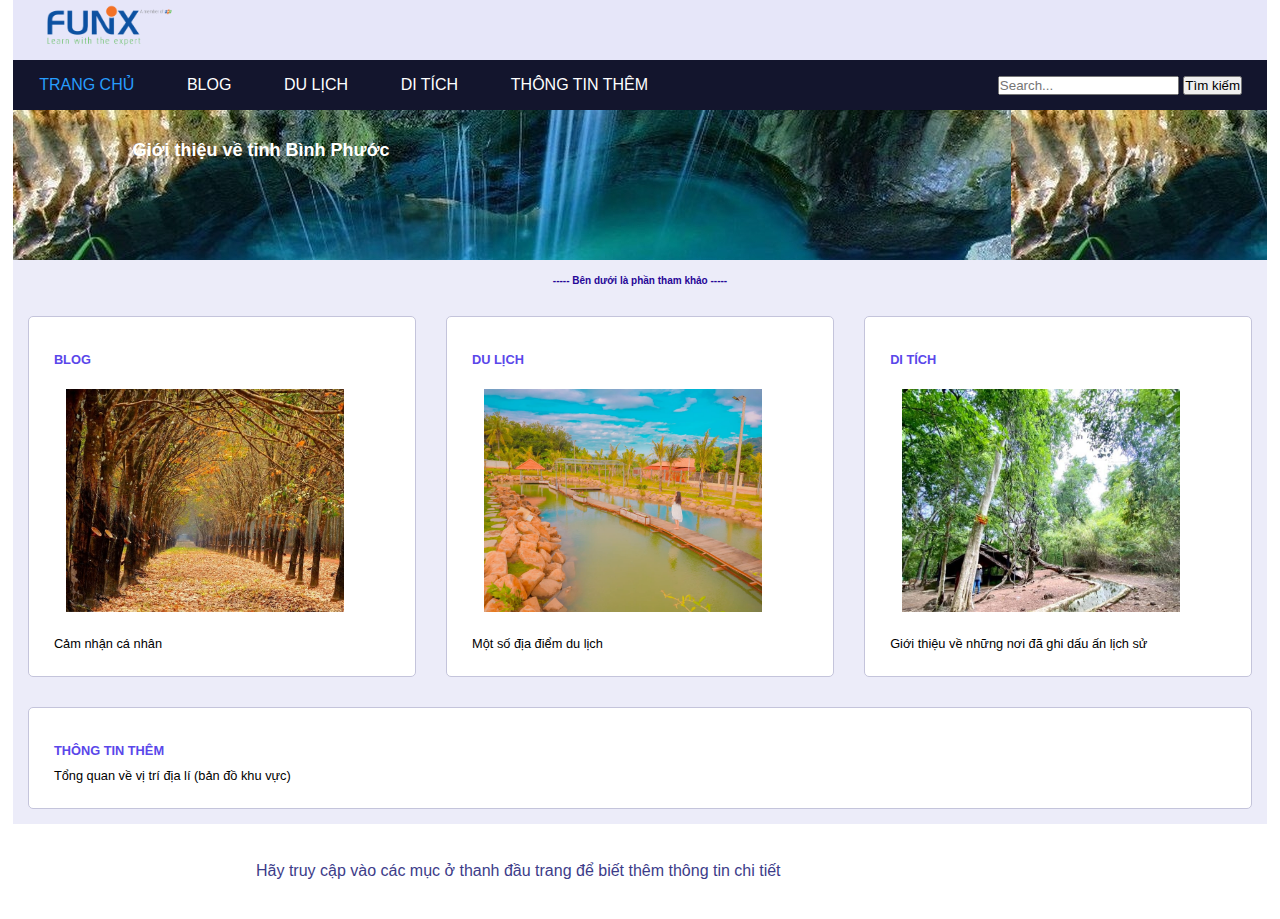
<file: index.html>
<!DOCTYPE html>
<html lang="en">
<head>
    <meta charset="UTF-8">
    <title>Tỉnh Bình Phước có gì? </title>
    <link rel="stylesheet" href="style.css">
    <meta name="viewport" content="width=device-width, initial-scale=1.0">
    <meta http-equiv="X-UA-Compatible" content="IE=edge">
    <meta name="discription" content="du lịch Bình Phước">

</head>

<body>
    <div class="container">
        <header>
            <a href="#"><img src="img/logo.png" alt="Logo-picture" class="header_size_logo"></a>
        </header>
    
        <nav>
            <div class="menu">
                <ul>
                    <li><a href="index.html" title="click to visit"  style="color:rgb(39, 157, 253)">Trang chủ</a></li>
                    <li><a href="Blog.html" title="click to visit"  > Blog </a></li>
                    <li><a href="dulich.html" title="click to visit"  >Du lịch </a></li>
                    <li><a href="ditich.html" title="click to visit"  > Di tích</a></li>
                    <li><a href="thongtinthem.html" title="click to visit"  >Thông tin thêm</a></li>
                    
                </ul>
            </div>
            <div class="search">
                <input type="search" placeholder="Search..." title="click vào đây để nhập">
                <button title="nhấp vào đây để tìm kiếm">Tìm kiếm</button>
            </div>
        </nav>
    
        <div id="slide">
                <h2> Giới thiệu về tỉnh Bình Phước</h2>
               
    
        </div>
    
        <article>
            <h3>----- Bên dưới là phần tham khảo -----</h3>
            <div class="news_list">
                <div class="news_item">
                    <h4>BLOG</h4>
                    <img src="img/blog.jpg" alt="hinhminhhoa">
                    <div class="content">
                        Cảm nhận cá nhân
                    </div>
                </div>

                <div class="news_item">
                    <h4>DU LỊCH</h4>
                    <img src="img/dulich.jpg" alt="hinhminhhoa">
                    <div class="content">
                        Một số địa điểm du lịch
                    </div>
                </div>

                <div class="news_item">
                    <h4>DI TÍCH</h4>
                    <img src="img/ditich.jpg" alt="hinhminhhoa">
                    <div class="content">
                        Giới thiệu về những nơi đã ghi dấu ấn lịch sử
                    </div>
                </div>
            </div >
         
        <div class="news_list">    
            <div class="news_item">
                <h4>THÔNG TIN THÊM</h4>
                <p> Tổng quan về vị trí địa lí (bản đồ khu vực)</p>

                </div>
            </div>
        </div>
        </article>
    
        
    
        <footer>
            <p> Hãy truy cập vào các mục ở thanh đầu trang để biết thêm thông tin chi tiết</p>

        </footer>
    </div>
    


</body>

</html>
</file>
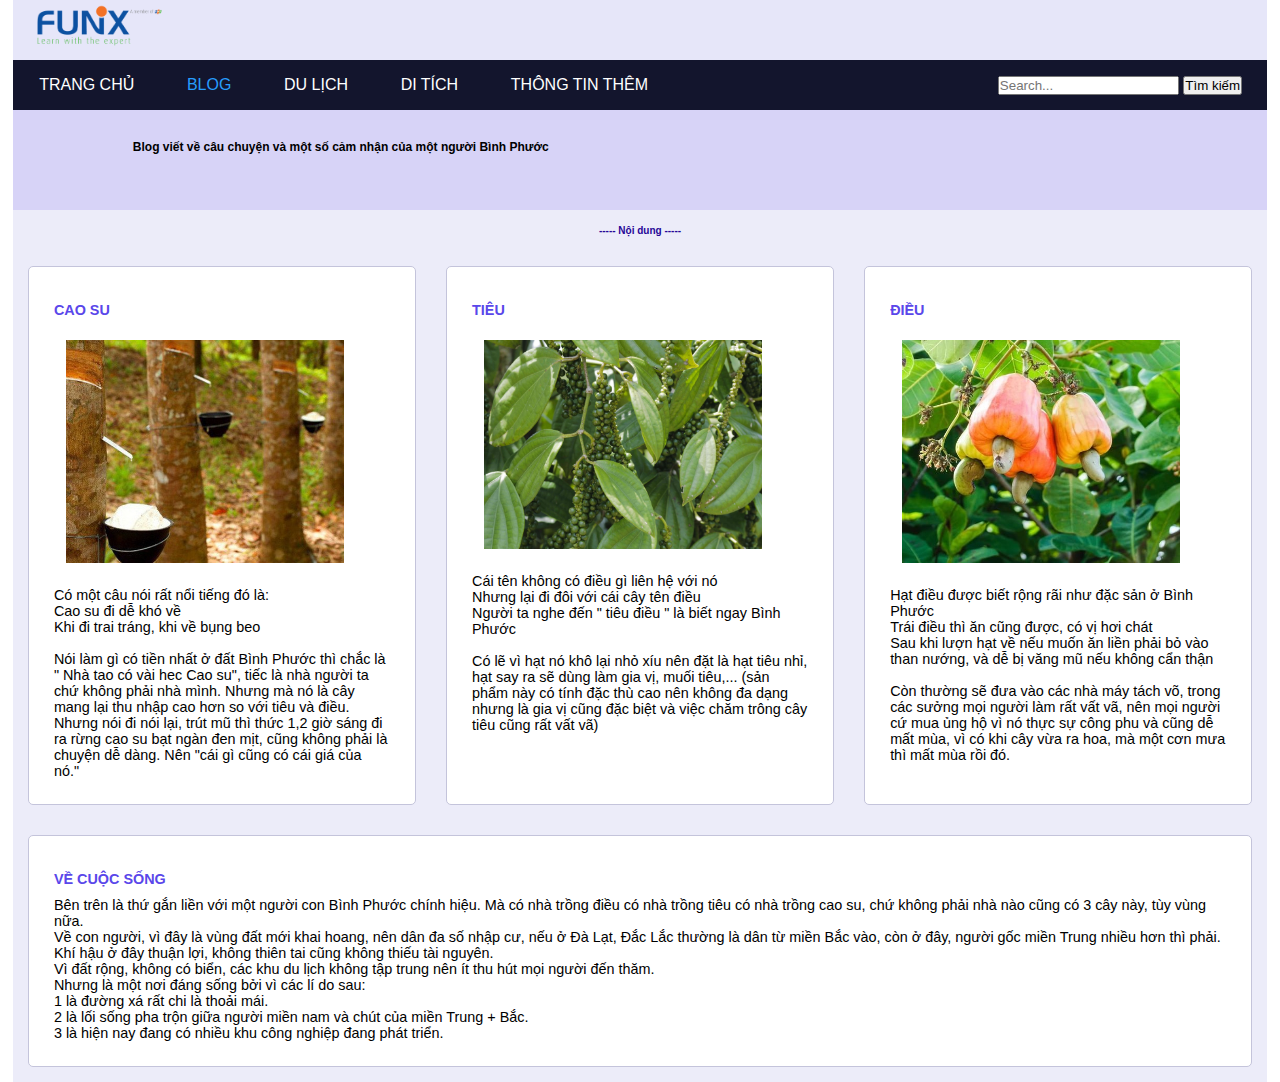
<file: Blog.html>
<!DOCTYPE html>
<html lang="en">
<head>
    <meta charset="UTF-8">
    <title>Blog viết về Bình Phước</title>
    <link rel="stylesheet" href="style.blog_dulich_ditich.css">
    <meta name="viewport" content="width=device-width, initial-scale=1.0">
    <meta http-equiv="X-UA-Compatible" content="IE=edge">

</head>

<body>
    <div class="container">
        <header>
            <a href="#"><img src="img/logo.png" alt="Logo-picture" class="header_size_logo"></a>
        </header>
    
        <nav>
            <div class="menu">
                <ul>
                    <li><a href="index.html" title="click to visit"  >Trang chủ</a></li>
                    <li><a href="Blog.html" title="click to visit" style="color:rgb(39, 157, 253)"> Blog </a></li>
                    <li><a href="dulich.html" title="click to visit">Du lịch </a></li>
                    <li><a href="ditich.html" title="click to visit" > Di tích</a></li>
                    <li><a href="thongtinthem.html" title="click to visit">Thông tin thêm</a></li>
                    
                </ul>
            </div>
            <div class="search">
                <input type="search" placeholder="Search..." title="click vào đây để nhập">
                <button title="nhấp vào đây để tìm kiếm">Tìm kiếm</button>
            </div>
        </nav>
    
        <div id="slide">
                <h2 style="font-size: 12px"> Blog viết về câu chuyện và một số cảm nhận của một người Bình Phước</h2>
               
    
        </div>
    
        <article>
            <h3>----- Nội dung -----</h3>
            <div class="news_list">
                <div class="news_item">
                    <h4>CAO SU</h4>
                    <img src="img/blog_caosu.jpg" alt="hinhminhhoa">
                    <div class="content">
                        Có một câu nói rất nổi tiếng đó là: </br>
                        Cao su đi dễ khó về </br>
                        Khi đi trai tráng, khi về bụng beo</br>
                  
                        </br> 
                        Nói làm gì có tiền nhất ở đất Bình Phước thì chắc là " Nhà tao có vài hec Cao su", tiếc là nhà người ta chứ không phải nhà mình. Nhưng mà
                        nó là cây mang lại thu nhập cao hơn so với tiêu và điều. Nhưng nói đi nói lại, trút mũ thì thức 1,2 giờ sáng đi ra rừng cao su bạt ngàn đen mịt, cũng không phải là
                        chuyện dễ dàng. Nên "cái gì cũng có cái giá của nó."
                    </div>
                </div>

                <div class="news_item">
                    <h4>TIÊU</h4>
                    <img src="img/blog_tieu.jpg" alt="hinhblog_tieu">
                    <div class="content">
                        Cái tên không có điều gì liên hệ với nó </br>
                        Nhưng lại đi đôi với cái cây tên điều </br>
                        Người ta nghe đến " tiêu điều " là biết ngay Bình Phước</br>
                        </br>
                        Có lẽ vì hạt  nó khô lại nhỏ xíu nên đặt là hạt tiêu nhỉ, hạt say ra sẽ dùng làm gia vị, muối tiêu,... (sản phẩm này có tính đặc thù cao nên 
                        không đa dạng nhưng là gia vị cũng đặc biệt và việc chăm trông cây tiêu cũng rất vất vã)

                    </div>
                </div>

                <div class="news_item">
                    <h4>ĐIỀU</h4>
                    <img src="img/blog_dieu.jpg" alt="hinhminhhoa">
                    <div class="content">
                        Hạt điều được biết rộng rãi như đặc sản ở Bình Phước </br>
                        Trái điều thì ăn cũng được, có vị hơi chát </br>
                        Sau khi lượn hạt về nếu muốn ăn liền phải bỏ vào than nướng, và dễ bị văng mũ nếu không cẩn thận</br>
                    </br>
                    Còn thường sẽ đưa vào các nhà máy tách võ, trong các sưởng mọi người làm rất vất vã, nên mọi người cứ mua ủng hộ vì nó 
                    thực sự công phu và cũng dễ mất mùa, vì có khi cây vừa ra hoa, mà một cơn mưa thì mất mùa rồi đó.
                    </div>
                </div>
            </div >
         
        <div class="news_list">    
            <div class="news_item">
                <h4>VỀ CUỘC SỐNG</h4>
                <p> Bên trên là thứ gắn liền với một người con Bình Phước chính hiệu. Mà có nhà trồng điều có nhà trồng tiêu có nhà trồng cao su, chứ không 
                    phải nhà  nào cũng có 3 cây này, tùy vùng nữa. <br>
                     Về con người, vì đây là vùng đất mới
                    khai hoang, nên dân đa số nhập cư, nếu ở Đà Lạt, Đắc Lắc thường là dân từ miền Bắc vào, 
                    còn ở đây, người gốc miền Trung nhiều hơn thì phải.<br>
                    Khí hậu ở đây thuận lợi, không thiên tai cũng không thiếu tài nguyên.<br>
                    Vì đất rộng, không có biển, các khu du lịch không tập trung nên ít thu hút mọi người đến thăm. <br> 
                    Nhưng là một nơi đáng sống bởi vì các lí do sau:<br>
                     1 là đường xá rất chi là thoải mái. <br>
                     2 là lối sống pha trộn giữa người miền nam và chút của miền Trung + Bắc. <br>
                     3 là hiện nay đang có nhiều khu công nghiệp đang phát triển.<br>
                </p>

                </div>
            </div>
        </div>
        </article>
    
        
    
        <footer>
    
        </footer>
    </div>
    


</body>

</html>
</file>
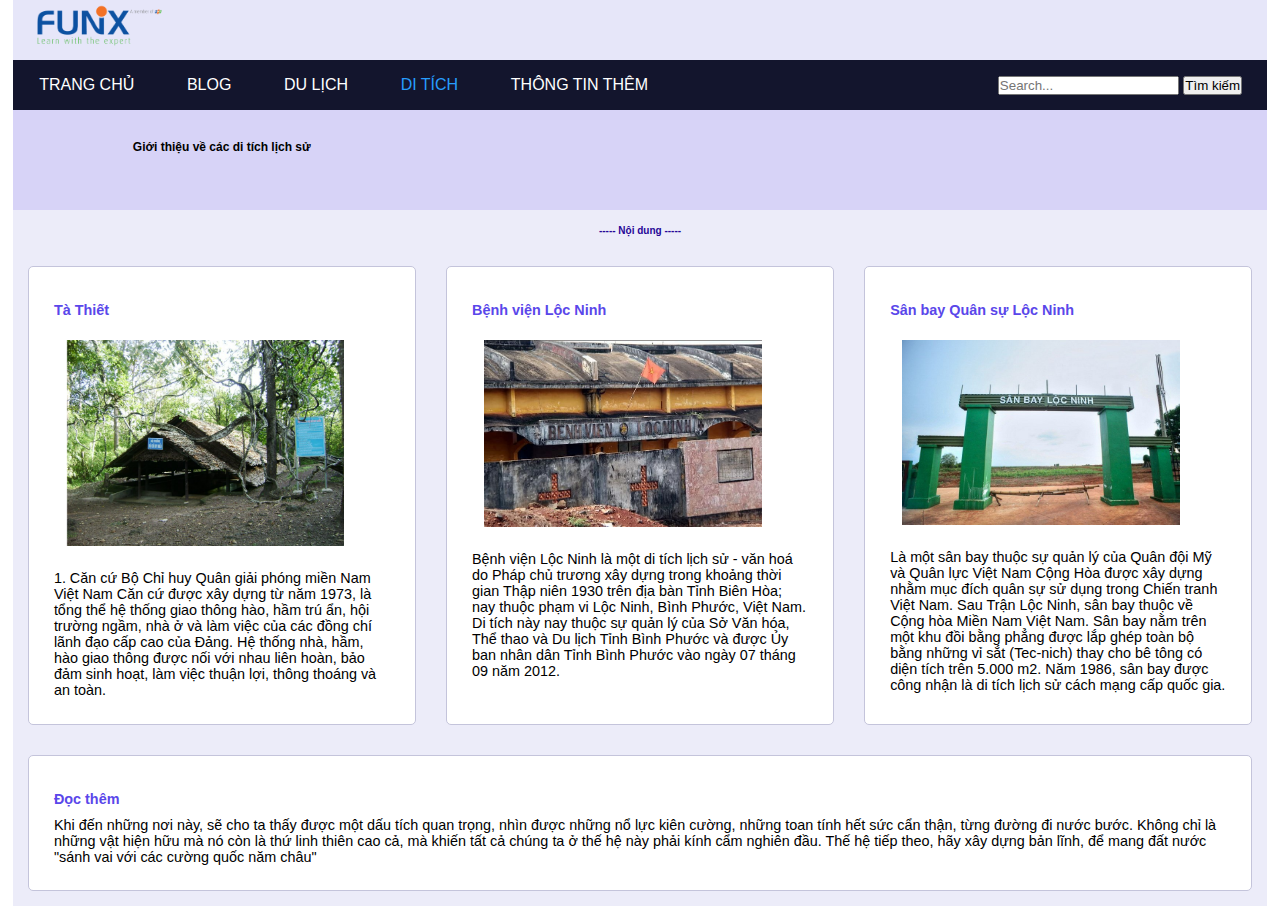
<file: ditich.html>
<!DOCTYPE html>
<html lang="en">

<head>
    <meta charset="UTF-8">
    <title>Di tích Lịch sử ở Bình Phước</title>
    <link rel="stylesheet" href="style.blog_dulich_ditich.css">
    <meta name="viewport" content="width=device-width, initial-scale=1.0">
    <meta http-equiv="X-UA-Compatible" content="IE=edge">

</head>

<body>
    <div class="container">
        <header>
            <a href="#"><img src="img/logo.png" alt="Logo-picture" class="header_size_logo"></a>
        </header>

        <nav>
            <div class="menu">
                <ul>
                    <li><a href="index.html" title="click to visit"  >Trang chủ</a></li>
                    <li><a href="Blog.html" title="click to visit"> Blog </a></li>
                    <li><a href="dulich.html" title="click to visit">Du lịch </a></li>
                    <li><a href="ditich.html" title="click to visit" style="color:rgb(39, 157, 253)"> Di tích</a></li>
                    <li><a href="thongtinthem.html" title="click to visit">Thông tin thêm</a></li>
                    
                </ul>
            </div>
            <div class="search">
                <input type="search" placeholder="Search..." title="click vào đây để nhập">
                <button title="nhấp vào đây để tìm kiếm">Tìm kiếm</button>
            </div>
        </nav>

        <div id="slide">
            <h2 style="font-size: 12px"> Giới thiệu về các di tích lịch sử </h2>


        </div>

        <article>
            <h3>----- Nội dung -----</h3>
            <div class="news_list">
                <div class="news_item">
                    <h4>Tà Thiết </h4>
                    <img src="img/ditich_tathiet.png" alt="hinhminhhoa">
                    <div class="content">
                        1. Căn cứ Bộ Chỉ huy Quân giải phóng miền Nam Việt Nam
                        Căn cứ được xây dựng từ năm 1973, là tổng thể hệ thống giao thông hào, hầm trú ẩn, hội trường
                        ngầm, nhà ở và làm việc của các đồng chí lãnh đạo cấp cao của Đảng. Hệ thống nhà, hầm, hào giao
                        thông được nối với nhau liên hoàn, bảo đảm sinh hoạt, làm việc thuận lợi, thông thoáng và an
                        toàn. 
                    </div>
                </div>

                <div class="news_item">
                    <h4>Bệnh viện Lộc Ninh</h4>
                    <img src="img/ditich_benhvien.jpg" alt="hinhblog_tieu">
                    <div class="content">
                        Bệnh viện Lộc Ninh là một di tích lịch sử - văn hoá do 
                        Pháp chủ trương xây dựng trong khoảng thời gian Thập niên 1930 trên địa bàn Tỉnh Biên Hòa; nay thuộc phạm vi Lộc Ninh, Bình Phước, Việt Nam. Di tích này nay thuộc sự quản lý của Sở Văn hóa, Thể thao và Du lịch Tỉnh Bình Phước và được Ủy ban nhân 
                        dân Tỉnh Bình Phước vào ngày 07 tháng 09 năm 2012.

                    </div>
                </div>

                <div class="news_item">
                    <h4>Sân bay Quân sự Lộc Ninh</h4>
                    <img src="img/ditich_sanbay.jpg" alt="hinhminhhoa">
                    <div class="content">
                         Là một sân bay thuộc sự quản lý của Quân đội Mỹ và
                         Quân lực Việt Nam Cộng Hòa được xây dựng nhằm mục đích quân sự sử dụng trong
                          Chiến tranh Việt Nam. Sau Trận Lộc Ninh, sân bay thuộc về Cộng hòa Miền Nam Việt Nam. 
                          Sân bay nằm trên một khu đồi bằng phẳng được lắp ghép toàn bộ bằng những vỉ sắt (Tec-nich) 
                          thay cho bê tông có diện tích trên 5.000 m2.
                         Năm 1986, sân bay được công nhận là di tích lịch sử cách mạng cấp quốc gia.
                    </div>
                </div>
            </div>

            <div class="news_list">
                <div class="news_item">
                    <h4>Đọc thêm</h4>
                    <p> Khi đến những nơi này, sẽ cho ta thấy được một dấu tích quan trọng, nhìn được
                        những nổ lực kiên cường, những toan tính hết sức cẩn thận, từng đường đi nước bước.
                        Không chỉ là những vật hiện hữu mà nó còn là thứ linh thiên cao cả, mà khiến tất cả chúng 
                        ta ở thế hệ này phải kính cẩm nghiên đầu. Thế hệ tiếp theo, hãy xây dựng bản lĩnh, để mang 
                        đất nước "sánh vai với các cường quốc năm châu"
                    </p>

                </div>
            </div>
    </div>
    </article>



    <footer>

    </footer>
    </div>



</body>

</html>
</file>
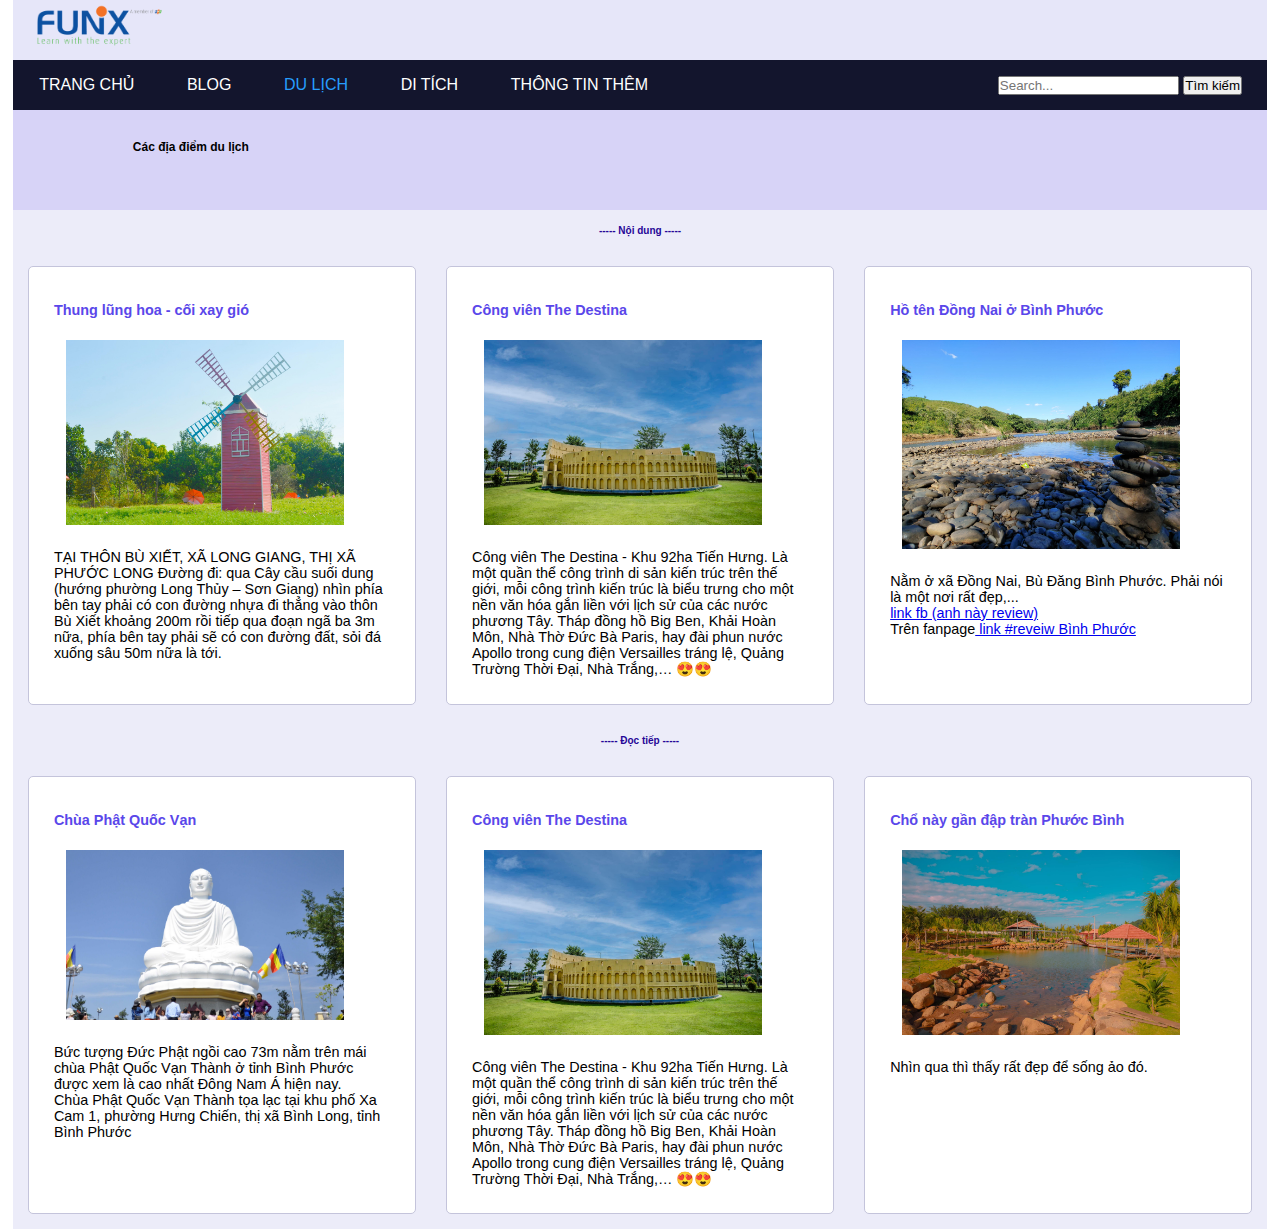
<file: dulich.html>
<!DOCTYPE html>
<html lang="en">

<head>
    <meta charset="UTF-8">
    <title>Địa điểm du lịch ở Bình Phước</title>
    <link rel="stylesheet" href="style.blog_dulich_ditich.css">
    <meta name="viewport" content="width=device-width, initial-scale=1.0">
    <meta http-equiv="X-UA-Compatible" content="IE=edge">

</head>

<body>
    <div class="container">
        <header>
            <a href="#"><img src="img/logo.png" alt="Logo-picture" class="header_size_logo"></a>
        </header>

        <nav>
            <div class="menu">
                <ul>
                    <li><a href="index.html" title="click to visit"  >Trang chủ</a></li>
                    <li><a href="Blog.html" title="click to visit"> Blog </a></li>
                    <li><a href="dulich.html" title="click to visit" style="color:rgb(39, 157, 253)">Du lịch </a></li>
                    <li><a href="ditich.html" title="click to visit"> Di tích</a></li>
                    <li><a href="thongtinthem.html" title="click to visit">Thông tin thêm</a></li>
                    
                </ul>
            </div>
            <div class="search">
                <input type="search" placeholder="Search..." title="click vào đây để nhập">
                <button title="nhấp vào đây để tìm kiếm">Tìm kiếm</button>
            </div>
        </nav>

        <div id="slide">
            <h2 style="font-size: 12px"> Các địa điểm du lịch </h2>


        </div>

        <article>
            <h3>----- Nội dung -----</h3>
            <div class="news_list">
                <div class="news_item">
                    <h4>Thung lũng hoa - cối xay gió</h4>
                    <img src="img/dulich_thunglunghoa.jpg" alt="hinhminhhoa">
                    <div class="content">
                        TẠI THÔN BÙ XIẾT, XÃ LONG GIANG, THỊ XÃ PHƯỚC LONG
                        Đường đi: qua Cây cầu suối dung (hướng phường Long Thủy – Sơn Giang)
                        nhìn phía bên tay phải có con đường nhựa đi thẳng vào thôn Bù Xiết khoảng 200m rồi tiếp qua đoạn
                        ngã ba 3m nữa,
                        phía bên tay phải sẽ có con đường đất, sỏi đá xuống sâu 50m nữa là tới.
                    </div>
                </div>

                <div class="news_item">
                    <h4>Công viên The Destina</h4>
                    <img src="img/dulich_congvien.jpg" alt="hinhblog_tieu">
                    <div class="content">
                        Công viên The Destina - Khu 92ha Tiến Hưng.
                        Là một quần thể công trình di sản kiến trúc trên thế giới, mỗi công trình
                        kiến trúc là biểu trưng cho một nền văn hóa gắn liền với lịch sử của các nước phương Tây. Tháp
                        đồng hồ Big Ben, Khải Hoàn Môn, Nhà Thờ Đức Bà Paris, hay đài phun nước Apollo trong
                        cung điện Versailles tráng lệ, Quảng Trường Thời Đại, Nhà Trắng,… 😍😍

                    </div>
                </div>

                <div class="news_item">
                    <h4>Hồ tên Đồng Nai ở Bình Phước</h4>
                    <img src="img/dulich_hodongnai.jpg" alt="hinhminhhoa">
                    <div class="content">
                        Nằm ở xã Đồng Nai, Bù Đăng Bình Phước.
                        Phải nói là một nơi rất đẹp,...
                        <p><a href="https://www.facebook.com/groups/1900517253543943/user/100054507761513/" target="_blank">
                            link fb (anh này review)</a></p>
                        <p>Trên fanpage<a href="https://www.facebook.com/groups/reviewbinhphuoc/" target="_blank">
                         link #reveiw Bình Phước</a></p>
                        
                    </div>
                </div>
            </div>
        </article>

        <article>
            <h3>----- Đọc tiếp -----</h3>
            <div class="news_list">
                <div class="news_item">
                    <h4>Chùa Phật Quốc Vạn</h4>
                    <img src="img/dulich_chua.jpg" alt="hinhminhhoa">
                    <div class="content">
                        Bức tượng Đức Phật ngồi cao 73m nằm trên mái chùa Phật Quốc Vạn Thành 
                        ở tỉnh Bình Phước được xem là cao nhất Đông Nam Á hiện nay.<br>
                        Chùa Phật Quốc Vạn Thành tọa lạc tại khu phố Xa Cam 1, phường Hưng Chiến, thị xã Bình Long, tỉnh Bình Phước

                    </div>
                </div>

                <div class="news_item">
                    <h4>Công viên The Destina</h4>
                    <img src="img/dulich_congvien.jpg" alt="hinhblog_tieu">
                    <div class="content">
                        Công viên The Destina - Khu 92ha Tiến Hưng.
                        Là một quần thể công trình di sản kiến trúc trên thế giới, mỗi công trình
                        kiến trúc là biểu trưng cho một nền văn hóa gắn liền với lịch sử của các nước phương Tây. Tháp
                        đồng hồ Big Ben, Khải Hoàn Môn, Nhà Thờ Đức Bà Paris, hay đài phun nước Apollo trong
                        cung điện Versailles tráng lệ, Quảng Trường Thời Đại, Nhà Trắng,… 😍😍

                    </div>
                </div>

                <div class="news_item">
                    <h4>Chổ này gần đập tràn Phước Bình</h4>
                    <img src="img/dulich_daptran.jpg" alt="hinhminhhoa">
                    <div class="content">
                        Nhìn qua thì thấy rất đẹp để sống ảo đó.
                    </div>
                </div>
            </div>
        </article>



    <footer>

    </footer>
    </div>



</body>

</html>
</file>
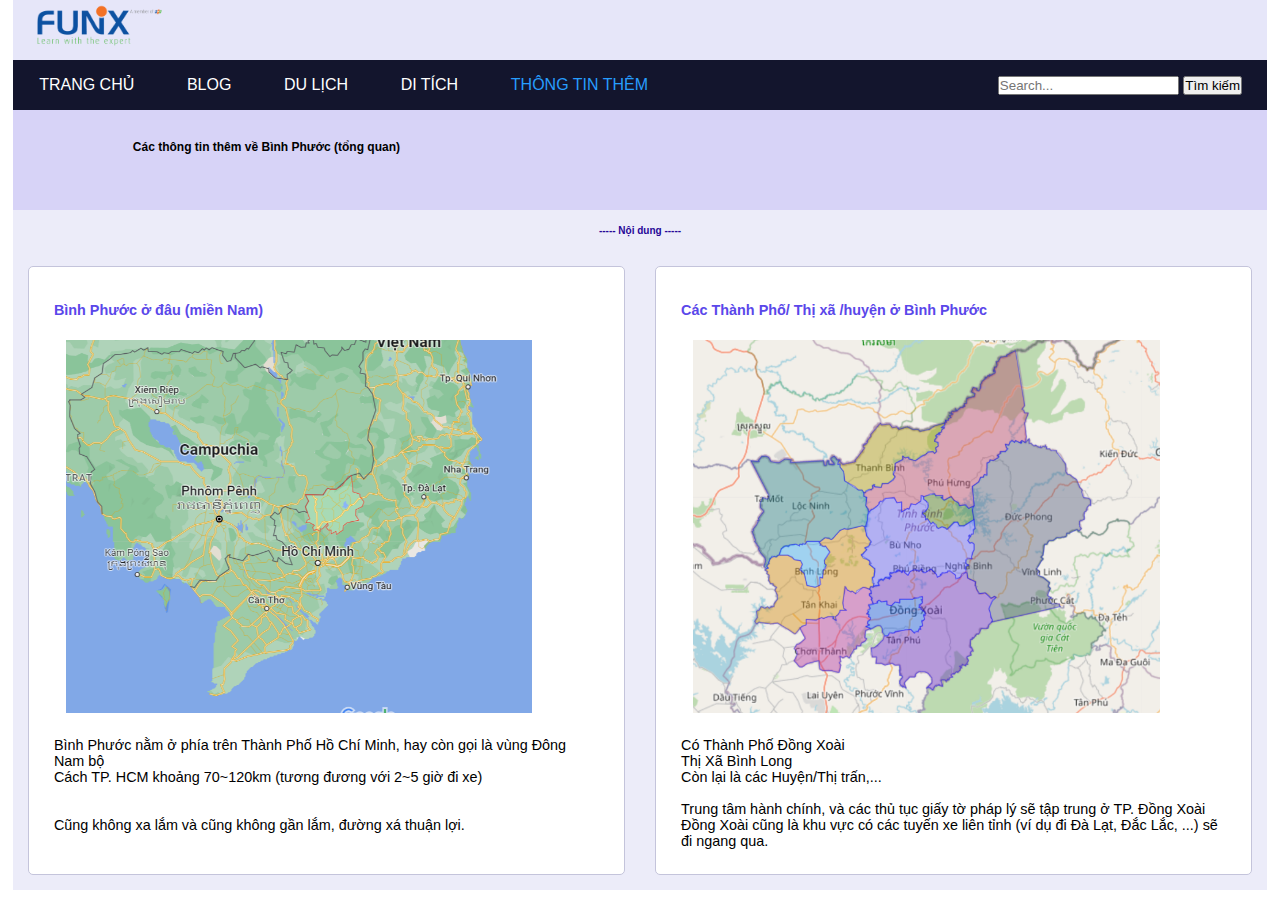
<file: thongtinthem.html>
<!DOCTYPE html>
<html lang="en">

<head>
    <meta charset="UTF-8">
    <title>Bản đồ Bình Phước</title>
    <link rel="stylesheet" href="style.blog_dulich_ditich.css">
    <meta name="viewport" content="width=device-width, initial-scale=1.0">
    <meta http-equiv="X-UA-Compatible" content="IE=edge">

</head>

<body>
    <div class="container">
        <header>
            <a href="#"><img src="img/logo.png" alt="Logo-picture" class="header_size_logo"></a>
        </header>

        <nav>
            <div class="menu">
                <ul>
                    <li><a href="index.html" title="click to visit"  >Trang chủ</a></li>
                    <li><a href="Blog.html" title="click to visit"> Blog </a></li>
                    <li><a href="dulich.html" title="click to visit">Du lịch </a></li>
                    <li><a href="ditich.html" title="click to visit"> Di tích</a></li>
                    <li><a href="thongtinthem.html" title="click to visit" style="color:rgb(39, 157, 253)">Thông tin
                            thêm</a></li>
                    
                </ul>
            </div>
            <div class="search">
                <input type="search" placeholder="Search..." title="click vào đây để nhập">
                <button title="nhấp vào đây để tìm kiếm">Tìm kiếm</button>
            </div>
        </nav>

        <div id="slide">
            <h2 style="font-size: 12px"> Các thông tin thêm về Bình Phước (tổng quan)</h2>


        </div>

        <article>
            <h3>----- Nội dung -----</h3>
            <div class="news_list">
                <div class="news_item">
                    <h4> Bình Phước ở đâu (miền Nam) </h4>
                    <img src="img/thongtinthem_bando.png" alt="hinhminhhoa">
                    <div class="content">
                        Bình Phước nằm ở phía trên Thành Phố Hồ Chí Minh, hay còn gọi là vùng Đông Nam bộ </br>
                        Cách TP. HCM khoảng 70~120km (tương đương với 2~5 giờ đi xe) </br>
                        </br>
                        </br>
                        Cũng không xa lắm và cũng không gần lắm, đường xá thuận lợi.
                    </div>
                </div>

                <div class="news_item">
                    <h4>Các Thành Phố/ Thị xã /huyện ở Bình Phước</h4>
                    <img src="img/thongtinthem_huyen.png" alt="hinhblog_tieu">
                    <div class="content">
                        Có Thành Phố Đồng Xoài</br>
                        Thị Xã Bình Long </br>
                        Còn lại là các Huyện/Thị trấn,...</br>
                        </br>
                        Trung tâm hành chính, và các thủ tục giấy tờ pháp lý sẽ tập trung ở TP. Đồng Xoài <br>
                        Đồng Xoài cũng là khu vực có các tuyến xe liên tỉnh (ví dụ đi Đà Lạt, Đắc Lắc, ...) sẽ đi ngang
                        qua.

                    </div>
                </div>

                <!-- <div class="news_item">
                    <h4> Dấu hiệu nhận biết</h4>
                     <img src="img/blog_dieu.jpg" alt="hinhminhhoa"> 
                    <div class="content">
                        Biển số xe: 93 </br>
                        Giọng miền Nam lai một ít -(Bắc-Trung) </br>
                        </br>
                        </br>
                        </br>

                    </div>
                </div> -->

        </article>



        <footer>

        </footer>
    </div>



</body>

</html>
</file>
<file: style.css>
* {
    padding: 0;
    margin: 0;
    font-family: Verdana, Geneva, Tahoma, sans-serif;
    box-sizing: border-box;
}

.container {
    width: 98%;
    margin: auto;
}

header {
    width: 100%;
    height: 60px;
    background: rgb(230, 230, 249);
}

/* header a {
    padding-left: 20px;
} */

header a img {
    width: 132px;
    height: 50px;
    margin-left: 30px;
}


nav {
    /* width: 100%;*/
    height: 50px; 
    background: #13152d;
    overflow: hidden;
    justify-content: space-between;
    /* nam giua cot col */
    display: flex;
    align-items: center;
    /* xac dinh tren duoi row , muốn dùng align-item thì
     phải khai báo display trước (hình như là v) ktra lại xn sau*/
}

nav .menu {
    width: 70%;
} 

nav .menu ul {
    list-style: none;
}

nav .menu ul li {
    float: left;
    padding: 0 3%;
    text-transform: uppercase;
}

nav .menu ul li a {
    color: #fff;
    text-decoration: none;
}

nav .menu ul li a:hover {
    color: rgb(39, 157, 253);
}

nav .search {
    float: right;
    padding-right: 2%;
}

div #slide {
    background-color: rgb(173, 201, 245);
    width: 100%;
    height: 150px;
    box-sizing: border-box;
    padding: 30px 120px;
    font-size: 12px;
    background-image: url(img/slide.jpg);
    color:white;

}

div article img {
    width: 100%;
    padding: 2%;

}

article h3 {
    text-align: center;
    padding: 15px 0px;
    color: rgb(38, 6, 151);
    font-size: 10px;
}

article {
    background-color: rgb(236, 236, 249);
    font-size: 80%;

    display: flex;
    flex-direction: column;  
}
/* article .news_list{
    display: flex;
    flex-direction: column;  
} */


article .news_list .news_item {
    padding: 2%;
    border: 2px solid rgb(242, 242, 247);
    box-sizing: border-box;
    background-color: white;
    border: 1px solid rgb(196, 196, 219);
    border-radius: 5px;
    margin: 15px;

    display: flex;
    flex-direction: row;
    
}

article .news_list .news_item h4 {
    color: rgb(90, 71, 234);
    min-width: 80px;
    padding: 10px 0px;
}

article .news_list .news_item img {
    width:40%;
    padding-top: 12px;
}
article .news_list .news_item .content{
    padding-top: 12px;
}


nav .menu ul li {
    font-size: 60%;
    line-height: 20px;
}
.news_info{
    width: 100%;
    height: 300;
    padding: 10px 30px;
}
footer{
    padding: 3% 20%;
    color: rgb(60, 60, 137);
}



/* for tablet and destop*/
@media screen and (min-width:768px) {

    article {
        background-color: rgb(236, 236, 249);
    }

    article .news_list {
        display: flex;
        justify-content: space-between;
        flex-direction: row;
    }

    article .news_list .news_item {
        width: 100%;
        padding: 2%;
        border: 1px solid rgb(196, 196, 219);
        border-radius: 5px;
        margin: 15px;
        display: flex;
        flex-direction: column;

    }

    nav .menu ul li {
        font-size: 100%;
        line-height: 20px;
    }
    article .news_list .news_item img {
        width: 90%;
        padding: 12px;
    }
}
</file>
<file: style.blog_dulich_ditich.css>
* {
    padding: 0;
    margin: 0;
    font-family: Verdana, Geneva, Tahoma, sans-serif;
    box-sizing: border-box;
}

.container {
    width: 98%;
    margin: auto;
}

header {
    width: 100%;
    height: 60px;
    background: rgb(230, 230, 249);
}

header a {
    padding-left: 20px;
}

header a img {
    width: 132px;
    height: 50px;
}


nav {
    width: 100%;
    height: 50px;
    background: #13152d;
    justify-content: space-between;
    /* nam giua cot col */
    display: flex;
    align-items: center;
    /* xac dinh tren duoi row , muốn dùng align-item thì
     phải khai báo display trước (hình như là v) ktra lại xn sau*/
}

nav .menu {
    width: 70%;
}

nav .menu ul {
    list-style: none;
}

nav .menu ul li {
    float: left;
    padding: 0 3%;
    text-transform: uppercase;
}

nav .menu ul li a {
    color: #fff;
    text-decoration: none;
}

nav .menu ul li a:hover {
    color: rgb(39, 157, 253);
}

nav .search {
    float: right;
    padding-right: 2%;
}

div #slide {
    background-color: rgb(173, 201, 245);
    width: 100%;
    height: 100px;
    box-sizing: border-box;
    padding: 30px 120px;
    font-size: 12px;
    background-color:rgb(215, 211, 247);
    

}

div article img {
    width: 100%;
    padding: 1%;

}

article h3 {
    text-align: center;
    padding: 15px 0px;
    color: rgb(38, 6, 151);
    font-size: 10px;
}

article {
    background-color: rgb(236, 236, 249);
    font-size: 90%;
}
article .news_list{
    display: flex;
    flex-direction: column;

    
}


article .news_list .news_item {
    padding: 2%;
    border: 2px solid rgb(242, 242, 247);
    box-sizing: border-box;
    background-color: white;
    border: 1px solid rgb(196, 196, 219);
    border-radius: 5px;
    margin: 15px;

    /* display: flex;
    flex-direction: row; */
    
}

article .news_list .news_item h4 {
    color: rgb(90, 71, 234);
    min-width: 80px;
    padding: 10px 0px;
}

article .news_list .news_item img {
    width: 40%;
    padding-top: 12px;
}
article .news_list .news_item .content{
    padding-top: 12px;
}


nav .menu ul li {
    font-size: 60%;
    line-height: 20px;
}
.news_info{
    width: 100%;
    height: 300;
    padding: 10px 30px;
}



/* for tablet and destop*/
@media screen and (min-width:768px) {

    article {
        background-color: rgb(236, 236, 249);
    }

    article .news_list {
        display: flex;
        justify-content: space-between;
        flex-direction: row;
    }

    article .news_list .news_item {
        width: 100%;
        padding: 2%;
        border: 1px solid rgb(196, 196, 219);
        border-radius: 5px;
        margin: 15px;
        display: flex;
        flex-direction: column;

    }

    nav .menu ul li {
        font-size: 100%;
        line-height: 20px;
    }
    article .news_list .news_item img {
        width: 90%;
        padding: 12px;
    }
}
</file>
